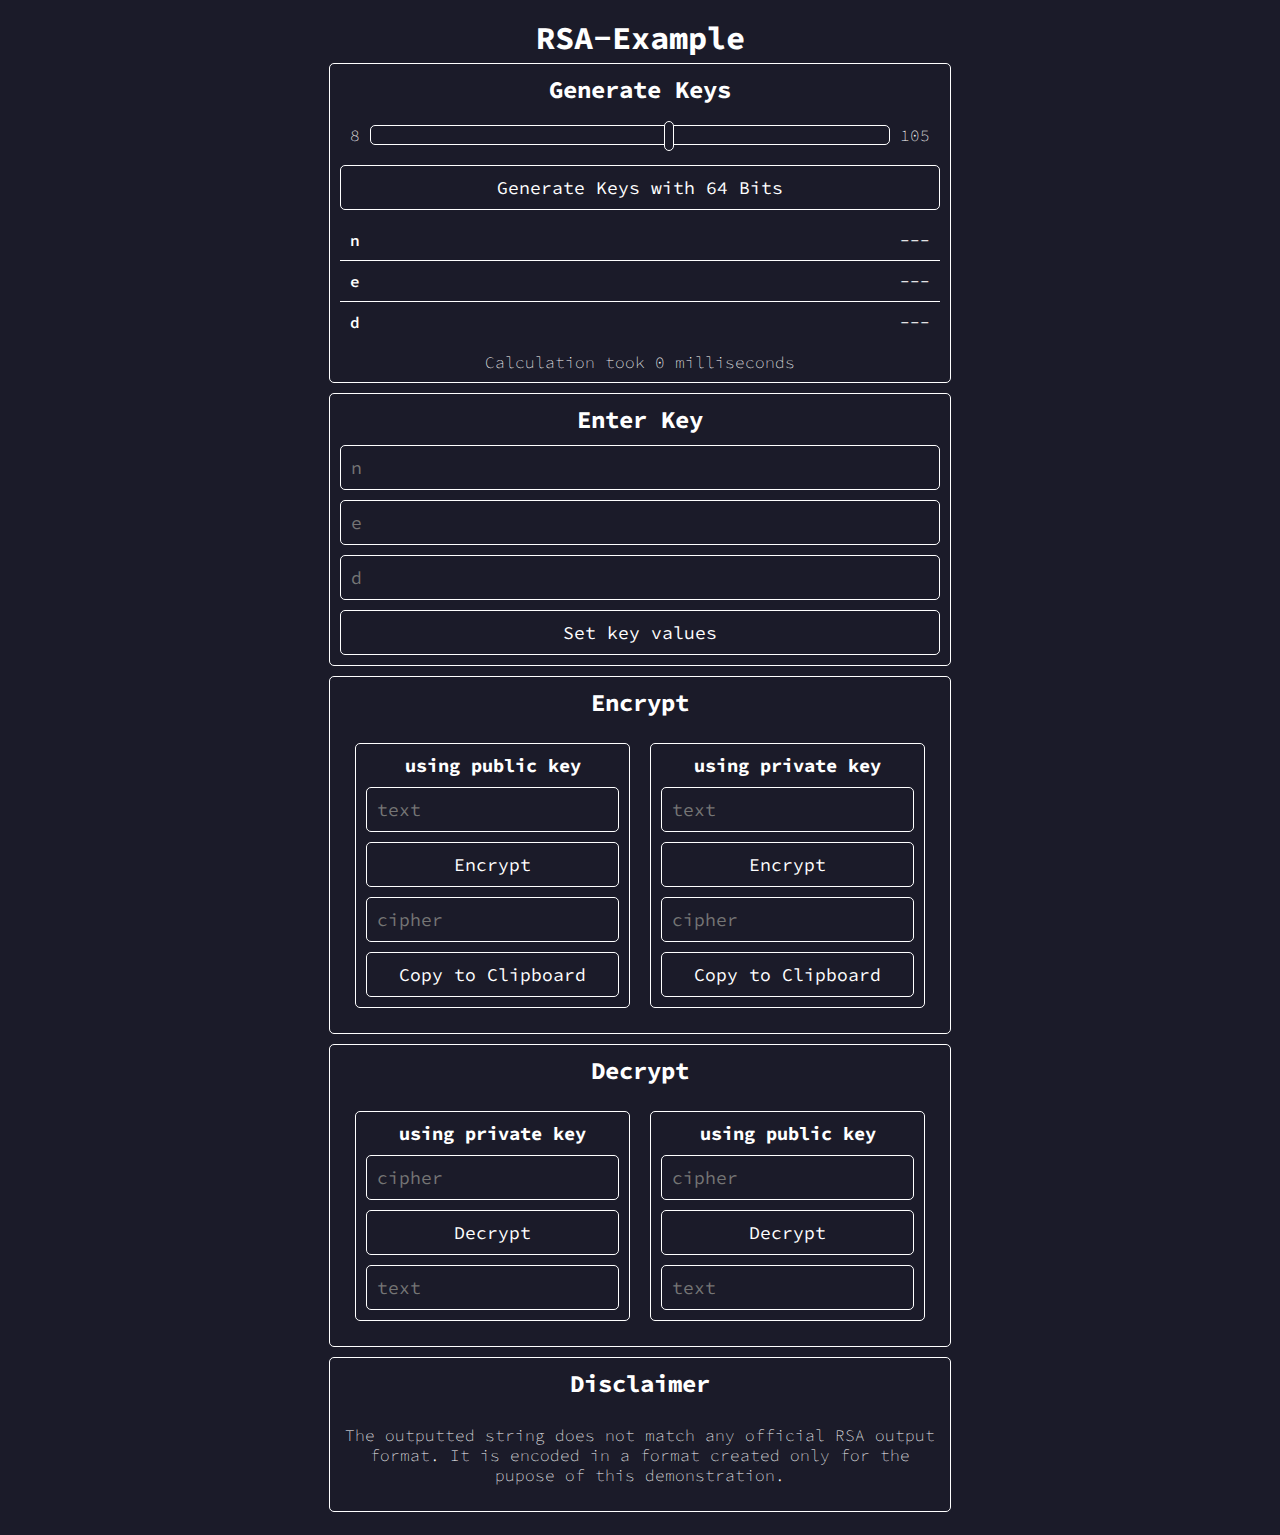
<file: index.html>
<!DOCTYPE html>
<html lang="en">
	<head>
		<meta charset="UTF-8" />
		<meta name="viewport" content="width=device-width, initial-scale=1.0" />
		<title>RSA-Example</title>
		<link rel="stylesheet" href="./style.css" />
	</head>
	<body class="column">
		<h1>RSA-Example</h1>
		<div class="container">
			<h2>Generate Keys</h2>
			<div class="row">
				<span>8</span>
				<input
					type="range"
					name="range"
					id="bitSizeRange"
					min="8"
					max="105"
					value="64"
					oninput="document.getElementById('rangeOutput').value = this.value"
				/>
				<span>105</span>
			</div>
			<button id="generateKeyBtn">
				Generate Keys with <output id="rangeOutput">64</output> Bits
			</button>
			<div id="keyBox">
				<div class="field">
					<div class="f_key">n</div>
					<div class="f_value" id="f_n">---</div>
				</div>
				<div class="field">
					<div class="f_key">e</div>
					<div class="f_value" id="f_e">---</div>
				</div>
				<div class="field">
					<div class="f_key">d</div>
					<div class="f_value" id="f_d">---</div>
				</div>
			</div>
			<span>Calculation took <span id="f_ms">0</span> milliseconds</span>
		</div>
		<div class="container">
			<h2>Enter Key</h2>
			<input type="text" name="n" id="in_n" placeholder="n" />
			<input type="text" name="e" id="in_e" placeholder="e" />
			<input type="text" name="d" id="in_d" placeholder="d" />
			<button id="in_key_s">Set key values</button>
		</div>
		<div class="container">
			<h2>Encrypt</h2>
			<div class="row">
				<div class="container">
					<h3>using public key</h3>
					<input type="text" name="" id="pue_i" placeholder="text" />
					<button id="pue_b">Encrypt</button>
					<input type="text" name="" id="pue_o" placeholder="cipher" disabled />
					<button id="pue_c">Copy to Clipboard</button>
				</div>
				<div class="container">
					<h3>using private key</h3>
					<input type="text" name="" id="pre_i" placeholder="text" />
					<button id="pre_b">Encrypt</button>
					<input type="text" name="" id="pre_o" placeholder="cipher" disabled />
					<button id="pre_c">Copy to Clipboard</button>
				</div>
			</div>
		</div>
		<div class="container">
			<h2>Decrypt</h2>
			<div class="row">
				<div class="container">
					<h3>using private key</h3>
					<input type="text" name="" id="prd_i" placeholder="cipher" />
					<button id="prd_b">Decrypt</button>
					<input type="text" name="" id="prd_o" placeholder="text" disabled />
				</div>
				<div class="container">
					<h3>using public key</h3>
					<input type="text" name="" id="pud_i" placeholder="cipher" />
					<button id="pud_b">Decrypt</button>
					<input type="text" name="" id="pud_o" placeholder="text" disabled />
				</div>
			</div>
		</div>
		<div class="container">
			<h2>Disclaimer</h2>
			<p>
				The outputted string does not match any official RSA output format. It
				is encoded in a format created only for the pupose of this
				demonstration.
			</p>
		</div>
	</body>
	<script src="./rsa.js"></script>
	<script type="text/javascript">
		let keys = {};

		document.getElementById("generateKeyBtn").addEventListener("click", () => {
			genKeys();
		});
		function genKeys() {
			let b = document.getElementById("bitSizeRange").value;
			let key = generateRSAKeys(b);
			keys = key;
			keyDisplay();
		}

		function keyDisplay() {
			document.getElementById("f_n").innerText = keys.privateKey.n;
			document.getElementById("f_e").innerText = keys.publicKey.e;
			document.getElementById("f_d").innerText = keys.privateKey.d;
			document.getElementById("f_ms").innerText = keys.timeTaken;
		}

		function setKeys(n, d, e) {
			keys = {
				privateKey: {
					n: BigInt(n),
					d: BigInt(d),
				},
				publicKey: {
					n: BigInt(n),
					e: BigInt(e),
				},
			};
		}

		document.getElementById("in_key_s").addEventListener("click", () => {
			let n = document.getElementById("in_n").value;
			let e = document.getElementById("in_e").value;
			let d = document.getElementById("in_d").value;
			setKeys(n, d, e);
			keyDisplay();
		});

		document.getElementById("pue_c").addEventListener("click", () => {
			navigator.clipboard.writeText(document.getElementById("pue_o").value);
		});
		document.getElementById("pre_c").addEventListener("click", () => {
			navigator.clipboard.writeText(document.getElementById("pre_o").value);
		});

		document.getElementById("pue_b").addEventListener("click", () => {
			if (typeof keys.publicKey == "undefined") genKeys();

			let i = document.getElementById("pue_i").value;
			let o = encryptString(i, keys.publicKey, true);
			document.getElementById("pue_o").value = o;
		});
		document.getElementById("pre_b").addEventListener("click", () => {
			if (typeof keys.privateKey == "undefined") genKeys();

			let i = document.getElementById("pre_i").value;
			let o = encryptString(i, keys.privateKey, false);
			document.getElementById("pre_o").value = o;
		});

		document.getElementById("pud_b").addEventListener("click", () => {
			if (typeof keys.publicKey == "undefined") genKeys();

			let i = document.getElementById("pud_i").value;
			let o = decryptString(i, keys.publicKey, true);
			document.getElementById("pud_o").value = o;
		});
		document.getElementById("prd_b").addEventListener("click", () => {
			if (typeof keys.privateKey == "undefined") genKeys();

			let i = document.getElementById("prd_i").value;
			let o = decryptString(i, keys.privateKey, false);
			document.getElementById("prd_o").value = o;
		});
	</script>
</html>
</file>
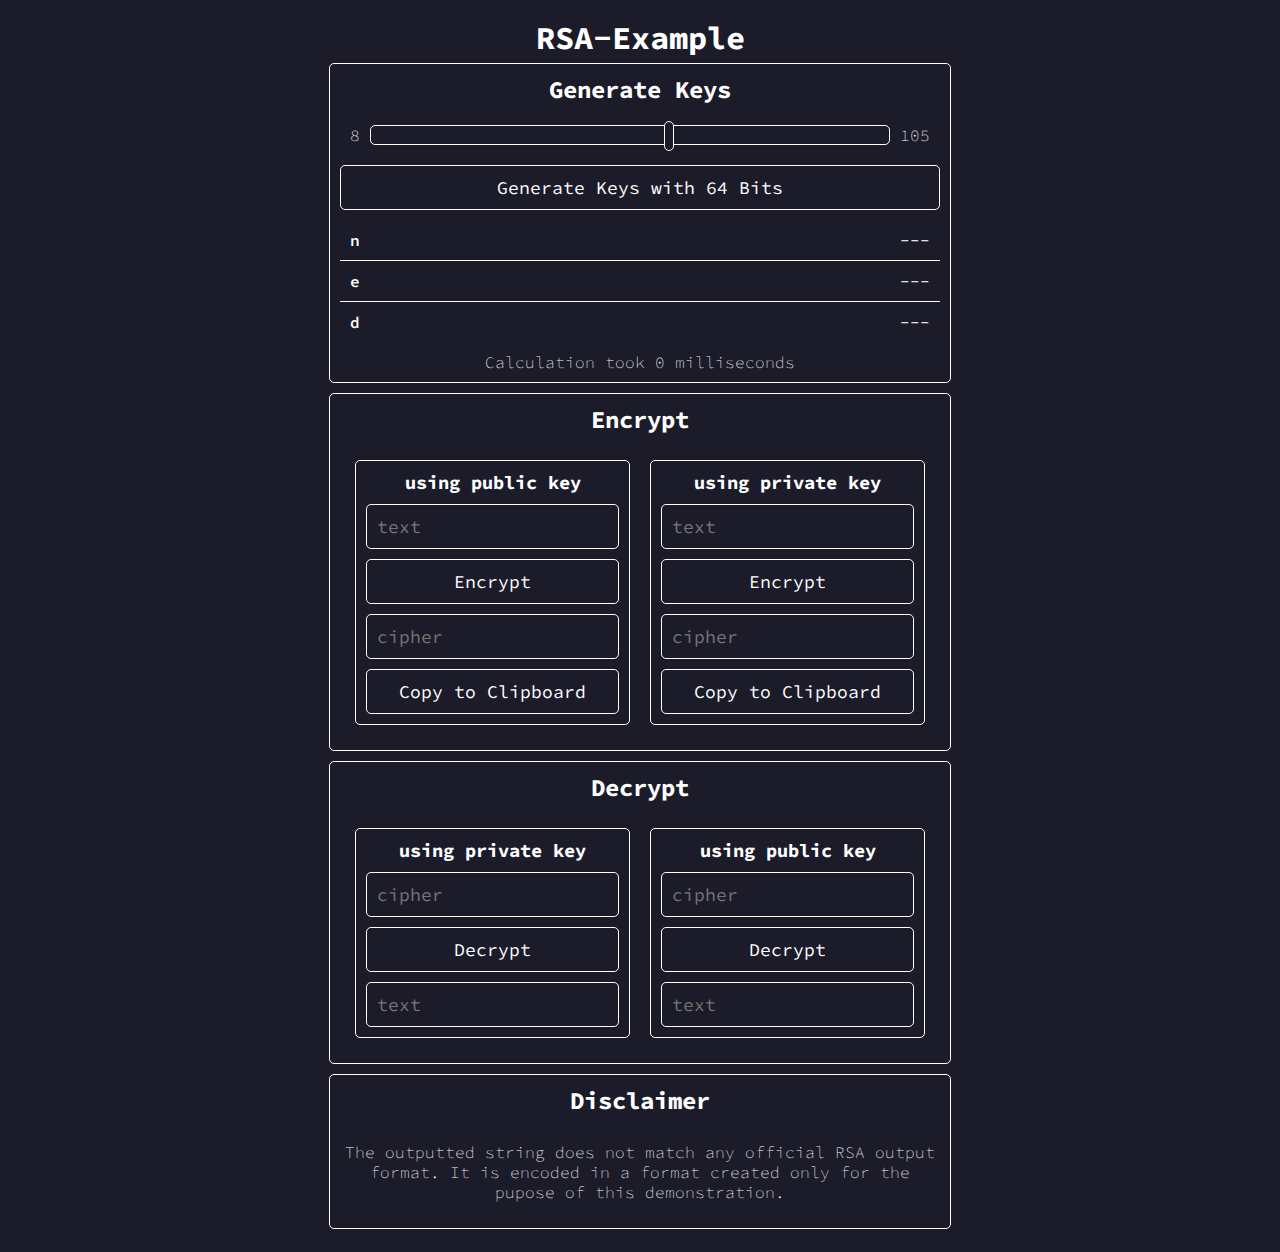
<file: intex.html>
<!DOCTYPE html>
<html lang="en">
	<head>
		<meta charset="UTF-8" />
		<meta name="viewport" content="width=device-width, initial-scale=1.0" />
		<title>RSA-Example</title>
		<link rel="stylesheet" href="./style.css" />
	</head>
	<body class="column">
		<h1>RSA-Example</h1>
		<div class="container">
			<h2>Generate Keys</h2>
			<div class="row">
				<span>8</span>
				<input
					type="range"
					name="range"
					id="bitSizeRange"
					min="8"
					max="105"
					value="64"
					oninput="document.getElementById('rangeOutput').value = this.value"
				/>
				<span>105</span>
			</div>
			<button id="generateKeyBtn">
				Generate Keys with <output id="rangeOutput">64</output> Bits
			</button>
			<div id="keyBox">
				<div class="field">
					<div class="f_key">n</div>
					<div class="f_value" id="f_n">---</div>
				</div>
				<div class="field">
					<div class="f_key">e</div>
					<div class="f_value" id="f_e">---</div>
				</div>
				<div class="field">
					<div class="f_key">d</div>
					<div class="f_value" id="f_d">---</div>
				</div>
			</div>
			<span>Calculation took <span id="f_ms">0</span> milliseconds</span>
		</div>
		<div class="container">
			<h2>Encrypt</h2>
			<div class="row">
				<div class="container">
					<h3>using public key</h3>
					<input type="text" name="" id="pue_i" placeholder="text" />
					<button id="pue_b">Encrypt</button>
					<input type="text" name="" id="pue_o" placeholder="cipher" disabled />
					<button id="pue_c">Copy to Clipboard</button>
				</div>
				<div class="container">
					<h3>using private key</h3>
					<input type="text" name="" id="pre_i" placeholder="text" />
					<button id="pre_b">Encrypt</button>
					<input type="text" name="" id="pre_o" placeholder="cipher" disabled />
					<button id="pre_c">Copy to Clipboard</button>
				</div>
			</div>
		</div>
		<div class="container">
			<h2>Decrypt</h2>
			<div class="row">
				<div class="container">
					<h3>using private key</h3>
					<input type="text" name="" id="prd_i" placeholder="cipher" />
					<button id="prd_b">Decrypt</button>
					<input type="text" name="" id="prd_o" placeholder="text" disabled />
				</div>
				<div class="container">
					<h3>using public key</h3>
					<input type="text" name="" id="pud_i" placeholder="cipher" />
					<button id="pud_b">Decrypt</button>
					<input type="text" name="" id="pud_o" placeholder="text" disabled />
				</div>
			</div>
		</div>
		<div class="container">
			<h2>Disclaimer</h2>
			<p>
				The outputted string does not match any official RSA output format. It
				is encoded in a format created only for the pupose of this
				demonstration.
			</p>
		</div>
	</body>
	<script src="./rsa.js"></script>
	<script type="text/javascript">
		let keys = {};

		document.getElementById("generateKeyBtn").addEventListener("click", () => {
			genKeys();
		});
		function genKeys() {
			let b = document.getElementById("bitSizeRange").value;
			let key = generateRSAKeys(b);
			document.getElementById("f_n").innerText = key.privateKey.n;
			document.getElementById("f_e").innerText = key.publicKey.e;
			document.getElementById("f_d").innerText = key.privateKey.d;
			document.getElementById("f_ms").innerText = key.timeTaken;
			keys = key;
		}

		document.getElementById("pue_c").addEventListener("click", () => {
			navigator.clipboard.writeText(document.getElementById("pue_o").value);
		});
		document.getElementById("pre_c").addEventListener("click", () => {
			navigator.clipboard.writeText(document.getElementById("pre_o").value);
		});

		document.getElementById("pue_b").addEventListener("click", () => {
			if (typeof keys.publicKey == "undefined") genKeys();

			let i = document.getElementById("pue_i").value;
			let o = encryptString(i, keys.publicKey, true);
			document.getElementById("pue_o").value = o;
		});
		document.getElementById("pre_b").addEventListener("click", () => {
			if (typeof keys.privateKey == "undefined") genKeys();

			let i = document.getElementById("pre_i").value;
			let o = encryptString(i, keys.privateKey, false);
			document.getElementById("pre_o").value = o;
		});

		document.getElementById("pud_b").addEventListener("click", () => {
			if (typeof keys.publicKey == "undefined") genKeys();

			let i = document.getElementById("pud_i").value;
			let o = decryptString(i, keys.publicKey, true);
			document.getElementById("pud_o").value = o;
		});
		document.getElementById("prd_b").addEventListener("click", () => {
			if (typeof keys.privateKey == "undefined") genKeys();

			let i = document.getElementById("prd_i").value;
			let o = decryptString(i, keys.privateKey, false);
			document.getElementById("prd_o").value = o;
		});
	</script>
</html>
</file>
<file: style.css>
@import url("https://fonts.googleapis.com/css2?family=Source+Code+Pro:wght@200;300;400;500&display=swap");

body {
	background-color: #1b1b29;
	color: white;
	font-family: "Source Code Pro", monospace;
	font-weight: 200;
	padding: 10px;
	text-align: center;
}

.column {
	display: flex;
	flex-direction: column;
	align-items: center;
	text-align: center;
}

.container {
	border: 1px solid white;
	width: 100%;
	max-width: 600px;
	min-width: 200px;
	text-align: center;
	padding: 10px;
	margin: 5px;
	border-radius: 5px;
	display: flex;
	flex-direction: column;
	justify-content: center;
	row-gap: 10px;
}

a {
	color: white;
	font-weight: 400;
}

h1,
h2,
h3 {
	margin: 0;
}
.mt-10 {
	margin-top: 10px;
}
.mt-20 {
	margin-top: 20px;
}
.mb-20 {
	margin-bottom: 20px;
}
.mb-10 {
	margin-bottom: 10px;
}

.fields_col {
	min-width: 200px;
	max-width: 400px;
	flex: 1 1;
}

.field {
	display: flex;
	flex-direction: row;
	justify-content: space-between;
	flex-wrap: wrap;
	border-bottom: 1px solid white;

	padding: 10px;
}
.field:last-child {
	border-bottom: none;
}
.f_key {
	font-weight: 600;
}
.f_value {
	flex-grow: 1;
	flex-shrink: 1;
	font-weight: 400;
	text-align: end;
}

button {
	background-color: #1b1b29;
	color: white;
	border: 1px solid white;
	padding: 10px;
	width: 100%;
	transition: 250ms;
	font-family: "Source Code Pro", monospace;
	font-size: large;
	border-radius: 5px;
	cursor: pointer;
}

button:active,
button:hover {
	background-color: white;
	color: black;
	border: 1px solid white;
	padding: 10px;
	width: 100%;
	transition: 250ms;
}

button.iconButton {
	border: none;
}

img {
	max-width: 100%;
	height: 100%;
	overflow: hidden;
	border-radius: 5px;
	object-fit: cover;
}

.row {
	display: flex;
	flex-direction: row;
	justify-content: space-evenly;
	align-items: center;
	padding: 10px;
	column-gap: 10px;
}

.hidden {
	display: none;
}

.row.border {
	border: 1px solid white;
}

/* TUTEL CARD */
.cardSmall {
	flex-wrap: nowrap;
	height: 3rem;
	display: flex;
	flex-direction: row;
	justify-content: flex-start;
	border: 1px solid white;
	border-radius: 10px;
	overflow: hidden;
	padding: 5px;
	margin: 5px;
	cursor: pointer;
}
.cardSmall .counter {
	height: 100%;
	line-height: 3rem;
	width: 5rem;
	border-radius: 5px;
	object-fit: cover;
	text-align: center;
}
.cardSmall .status.icon {
	height: 100%;
	line-height: 3rem;
	width: 3rem;
	border-radius: 5px;
	object-fit: cover;
	text-align: center;
}
.cardSmall .count {
	height: 100%;
	line-height: 3rem;
	font-size: 1.6em;
	width: 5rem;
	border-radius: 5px;
	object-fit: cover;
	text-align: center;
}

.cardSmall .actions {
	height: 100%;
	border-radius: 5px;
	object-fit: cover;
	text-align: center;
	display: flex;
	flex-direction: row;
	justify-content: end;
	align-items: center;
}
.cardSmall .values {
	margin-left: 5px;
	height: 100%;
	width: calc(100% - 3rem - 5px);
	display: flex;
	flex-direction: column;
	justify-content: space-around;
	align-items: flex-start;
}
.cardSmall .values .f_value {
	text-align: left;
	white-space: nowrap;
	overflow: hidden;
	text-overflow: ellipsis;
	width: 100%;
}

/* Input fields */
input[type="text"],
input[type="password"],
input[type="number"] {
	padding: 10px;
	font-size: 16px;
	background-color: inherit;
	border-radius: 5px;
	border: 1px solid white;
	color: white;
	outline: none;
	font-family: "Source Code Pro", monospace;
	font-size: large;
	width: 100%;
	box-sizing: border-box;
}

#lbl-error {
	height: 28px;
	line-height: 28px;
	border-radius: 5px;
	margin: 3px 0px;
}

.error {
	transition: 250ms;
	background-color: red;
	color: white;
}

label {
	line-height: 30px;
}

.spacer {
	height: 15px;
}

.hidden {
	display: none;
}

select {
	height: 45px;
	font-size: large;
}

/*
    RANGE INPUT
*/

input[type="range"] {
	-webkit-appearance: none;
	appearance: none;
	background: none;
	cursor: pointer;
	margin: 0;
	width: 100%;
}
input[type="range"]:focus {
	outline: none;
}
/* Track */
input[type="range"]::-webkit-slider-runnable-track {
	background-color: none;
	border: 1px solid white;
	border-radius: 5px;
	height: 20px;
}
input[type="range"]::-moz-range-track {
	background-color: none;
	border: 1px solid white;
	height: 20px;
}
/* Thumb */
input[type="range"]::-webkit-slider-thumb {
	-webkit-appearance: none;
	height: 30px;
	width: 10px;
	background-color: #1b1b29;
	border-radius: 5px;
	border: 1px solid white;
	margin-top: -5px;
}
input[type="range"]::-moz-range-thumb {
	height: 30px;
	width: 10px;
	background-color: #1b1b29;
	border-radius: 5px;
	border: 1px solid white;
	margin-top: -5px;
}
</file>
